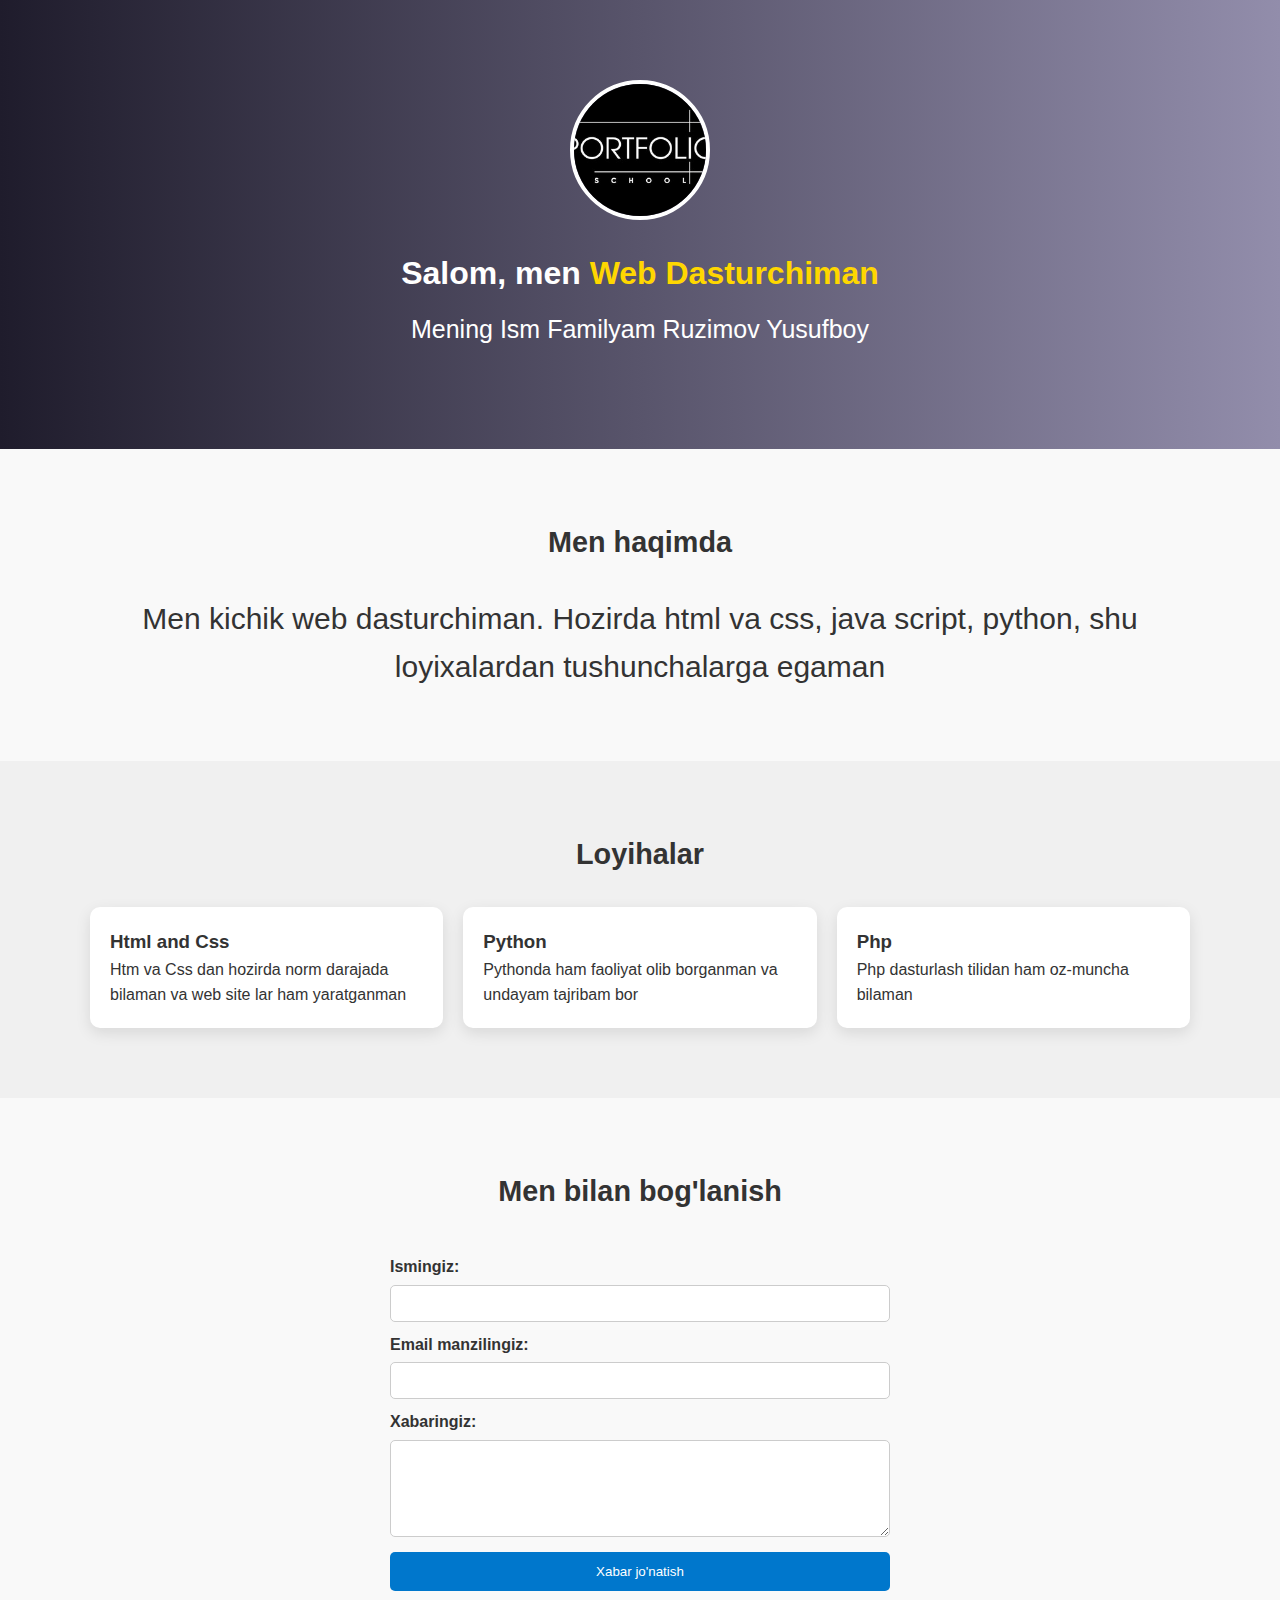
<file: index.html>
<!DOCTYPE html>
<html lang="uz">
<head>
  <meta charset="UTF-8">
  <meta name="viewport" content="width=device-width, initial-scale=1.0">
  <title>Web Dasturchi Portfolio</title>
  <link rel="stylesheet" href="style.css">
</head>
<body>

  <!-- Header -->
  <header class="hero">
    <div class="container">
      <img src="0049100.jpeg" alt="Profil rasmi" class="hero-img">
      <h1 class="hero-title">Salom, men <span>Web Dasturchiman</span></h1>
      <p class="hero-subtitle">Mening Ism Familyam Ruzimov Yusufboy</p>
    </div>
  </header>

  <!-- About -->
  <section id="about" class="section">
    <div class="container">
      <h2 class="mm">Men haqimda</h2>
      <p class="mmm"> Men kichik web dasturchiman. Hozirda html va css, java script, python, shu loyixalardan tushunchalarga egaman</p>
    </div>
  </section>

  <!-- Projects -->
  <section id="projects" class="section gray">
    <div class="container">
      <h2>Loyihalar</h2>
      <div class="project-grid">
        <div class="project-card">
          <h3>Html and Css</h3>
          <p>Htm va Css dan hozirda norm  darajada bilaman va web site lar ham yaratganman </p>
        </div>
        <div class="project-card">
          <h3>Python</h3>
          <p>Pythonda ham faoliyat olib borganman va undayam tajribam bor</p>
        </div>
        <div class="project-card">
          <h3>Php</h3>
          <p>Php dasturlash tilidan ham oz-muncha bilaman </p>
        </div>
      </div>
    </div>
  </section>

<section id="contact" class="section">
  <div class="container">
    <h2>Men bilan bog'lanish</h2>
    <form action="send.php" method="POST" class="contact-form">
      <label for="name">Ismingiz:</label>
      <input type="text" id="name" name="name" required>

      <label for="email">Email manzilingiz:</label>
      <input type="email" id="email" name="email" required>

      <label for="message">Xabaringiz:</label>
      <textarea id="message" name="message" rows="5" required></textarea>

      <button type="submit">Xabar jo'natish</button>
    </form>
  </div>
</section>


</body>
</html>
</file>
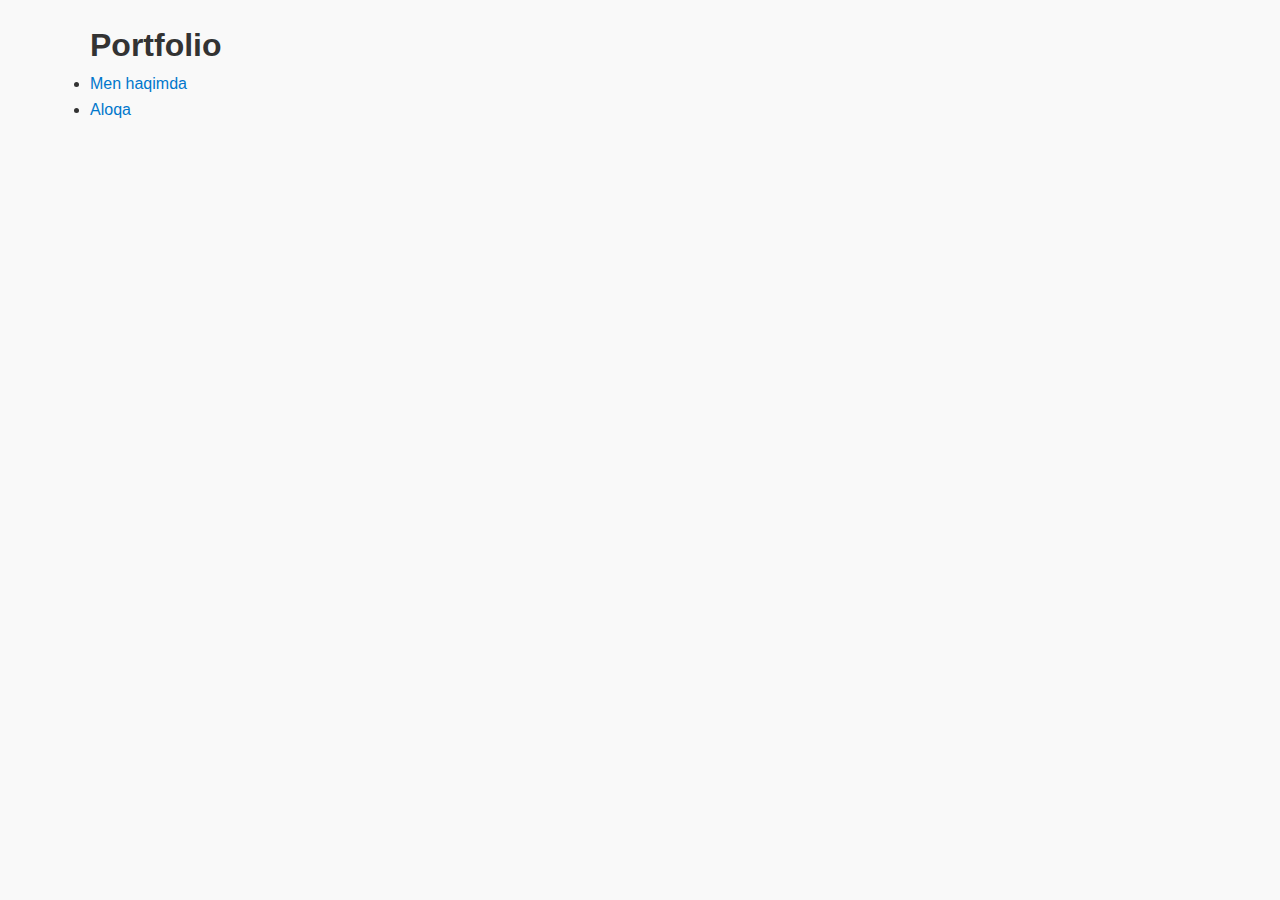
<file: contact.html>
<!DOCTYPE html>
<html lang="uz">
<head>
  <meta charset="UTF-8">
  <meta name="viewport" content="width=device-width, initial-scale=1.0">
  <title>Portfolio</title>
  <link rel="stylesheet" href="style.css">
</head>
<body>
  <header>
    <div class="container">
      <h1>Portfolio</h1>
      <nav>
        <ul>
          <li><a href="index.html">Men haqimda</a></li>
          <li><a href="#">Aloqa</a></li>
        </ul>
      </nav>
    </div>
  </header>
  </body>
  </html>
</file>
<file: style.css>
/* Reset */
* {
  margin: 0;
  padding: 0;
  box-sizing: border-box;
}

body {
  font-family: 'Segoe UI', sans-serif;
  background: #f9f9f9;
  color: #333;
  line-height: 1.6;
}

a {
  color: #0077cc;
  text-decoration: none;
}

.container {
  width: 90%;
  max-width: 1100px;
  margin: auto;
  padding: 20px 0;
}

/* Hero */
.hero {
  background: linear-gradient(to right, #1f1c2c, #928dab);
  color: #fff;
  text-align: center;
  padding: 60px 20px;
}

.hero-img {
  width: 140px;
  height: 140px;
  border-radius: 50%;
  object-fit: cover;
  border: 4px solid #fff;
  margin-bottom: 20px;
}

.hero-title {
  font-size: 2rem;
  margin-bottom: 10px;
}

.hero-title span {
  color: #ffd700;
}

.hero-subtitle {
  font-size: 25px;
  margin-bottom: 20px;
}

.social-links a {
  display: inline-block;
  margin: 0 10px;
  background: #fff;
  color: #333;
  padding: 8px 16px;
  border-radius: 20px;
  font-weight: bold;
  transition: 0.3s;
}

.social-links a:hover {
  background: #ffd700;
  color: #000;
}

/* Sections */
.section {
  padding: 50px 0;
}

.section.gray {
  background-color: #f0f0f0;
}

.section h2 {
  text-align: center;
  font-size: 1.8rem;
  margin-bottom: 30px;
}

/* Projects */
.project-grid {
  display: grid;
  grid-template-columns: repeat(auto-fit, minmax(250px, 1fr));
  gap: 20px;
}

.project-card {
  background: #fff;
  padding: 20px;
  border-radius: 10px;
  box-shadow: 0 5px 15px rgba(0,0,0,0.1);
  transition: 0.3s ease;
}

.project-card:hover {
  transform: translateY(-5px);
}

/* Footer */
.footer {
  background: #1f1c2c;
  color: #fff;
  text-align: center;
  padding: 20px 0;
  font-size: 0.9rem;
}
.mmm{
    text-align: center;
    font-size: 30px;
}
.contact-form {
  display: flex;
  flex-direction: column;
  max-width: 500px;
  margin: auto;
}

.contact-form label {
  margin: 10px 0 5px;
  font-weight: bold;
}

.contact-form input,
.contact-form textarea {
  padding: 10px;
  border: 1px solid #ccc;
  border-radius: 5px;
}

.contact-form button {
  margin-top: 15px;
  padding: 12px;
  background: #0077cc;
  color: #fff;
  border: none;
  border-radius: 5px;
  cursor: pointer;
}

.contact-form button:hover {
  background: #005fa3;
}
</file>
